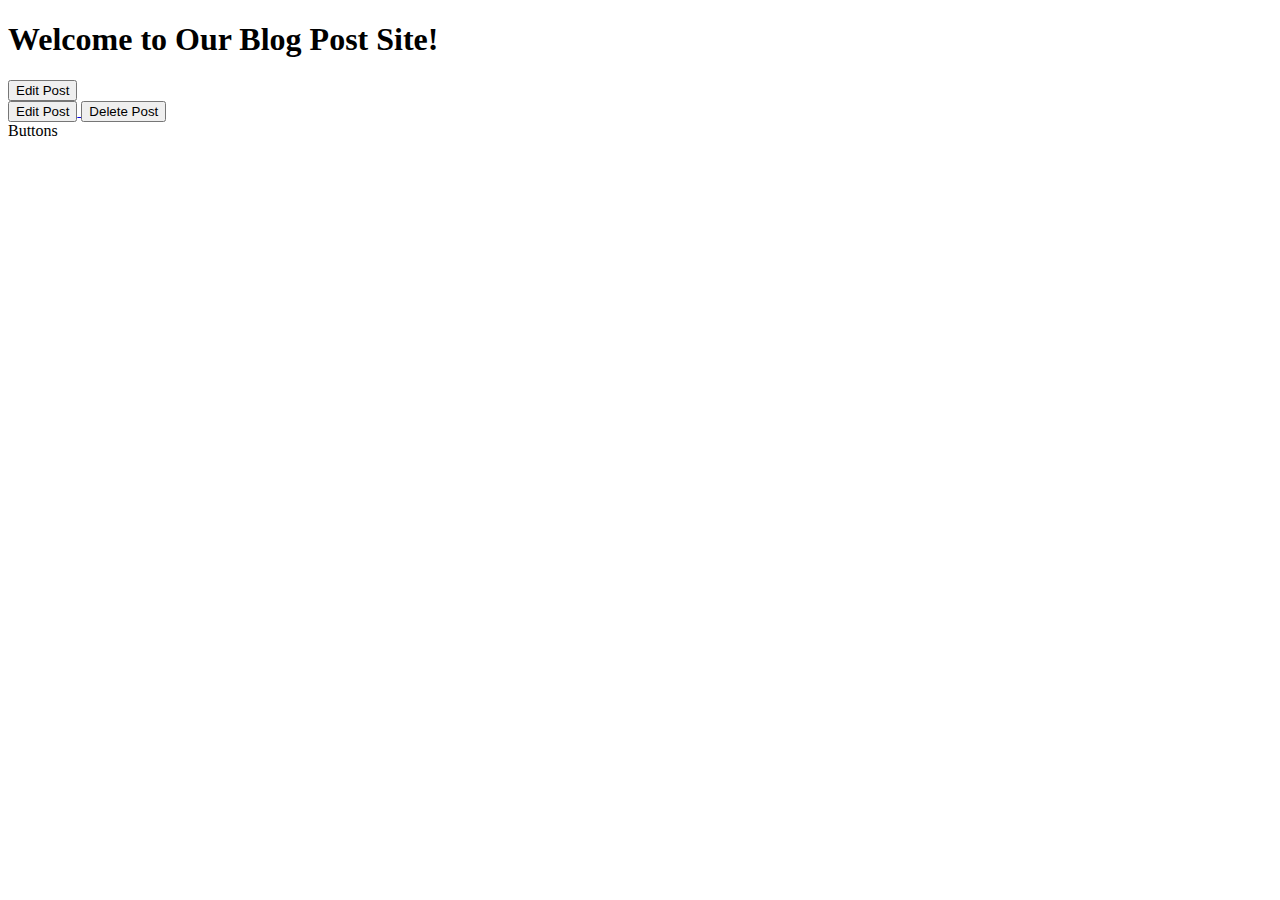
<file: TechTalentBlog_group project/TechTalentBlog-1/target/classes/templates/blogpost/index.html>
<!DOCTYPE html>
<html xmlns:th="http://www.thymeleaf.org">

<head>
	<title>Blog Site</title>
	<div th:replace="/fragments/styling :: head-style"></div>
</head>

<body>
	<div th:replace="fragments/navbar :: navbar"></div>

	<div class="container">
		<h1>Welcome to Our Blog Post Site!</h1>

		<div class="row">
			<div th:each="blog:${posts}">
				<div class="col-md-12">
					<div class="panel panel-default">
						<div class="panel-heading">
							<h2 th:text="${blog.title}"></h2>
						</div>
						<div class="panel-body">
							<strong>
								<p th:text="${blog.author}" />
							</strong>
							<p th:text="${blog.blogEntry}" />
						</div>
						<div class="panel-footer">
							<div class="card-footer">
								<a href="#" th:href="@{blogposts/{id}(id=${blog.id})}">
									<button class="btn btn-light">Edit Post</button>
								</a>
							</div>

							<!-- Link to Show  -->


							<div class="card-footer">
								<a href="#" th:href="@{blogposts/{id}(id=${blog.id})}">
									<button class="btn btn-light">Edit Post</button>
								</a>
								<a href="#" th:href="@{blogposts/delete/{id}(id=${blog.id})}">
									<button class="btn btn-danger" type="submit">Delete Post</button>
								</a>
							</div>
							Buttons
						</div>
					</div>
				</div>
			</div>
		</div>
	</div>

	<div th:replace="/fragments/styling :: body-links"></div>

</body>

</html>
</file>
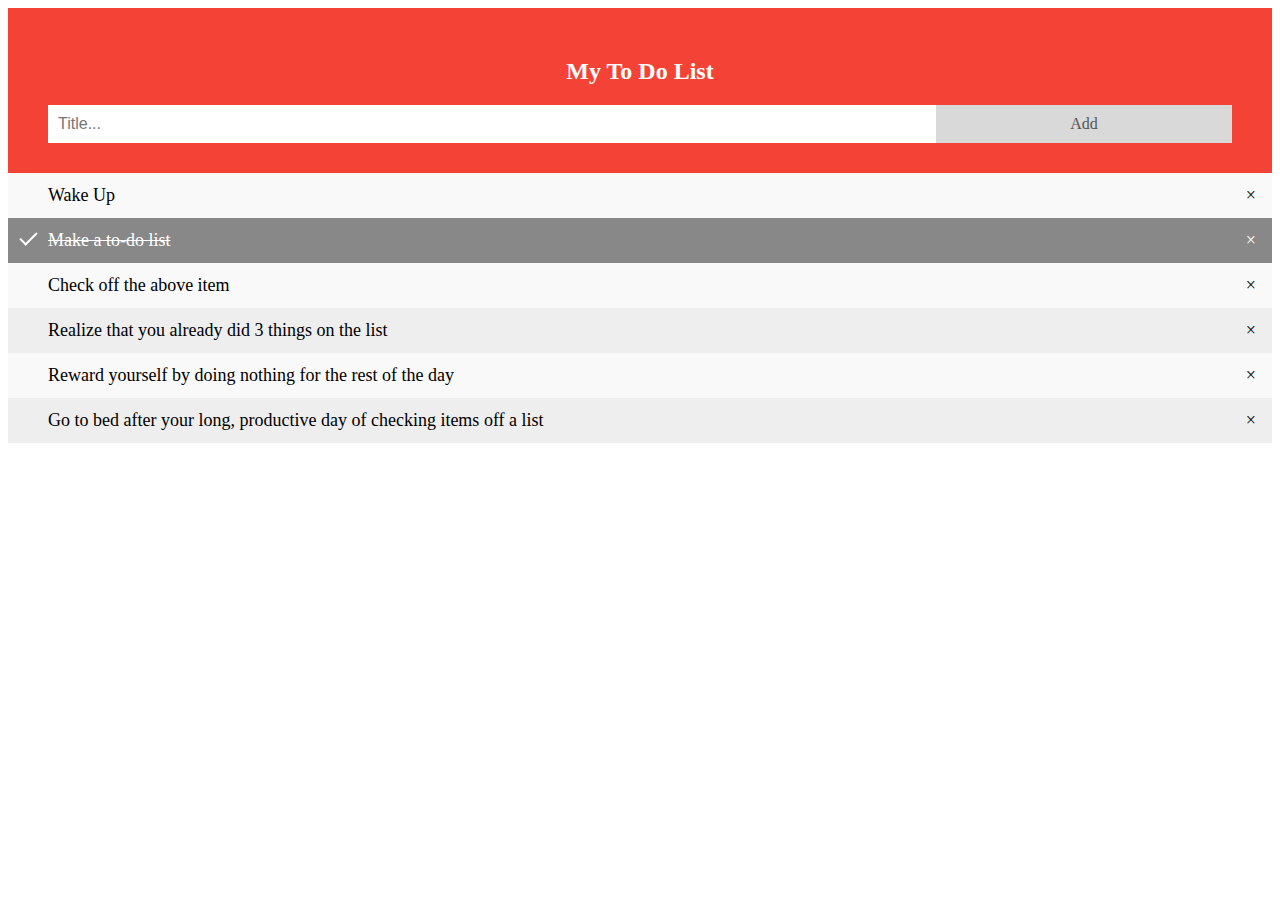
<file: JavaScript To-Do List HW.html>
<!DOCTYPE html>
<html>
<head>
    <meta name="viewport" content="width=device-width, initial-scale=1">
    <link rel="stylesheet" type="text/css" href="js todolist.css">
</head>

<body>
    <div id="myDIV" class="header">
        <h2>My To Do List</h2>
        <input type="text" id="myInput" placeholder="Title...">
        <span onclick="newElement()" class="addBtn">Add</span>
    </div>
      
      <ul id="myUL">
        <li>Wake Up</li>
        <li class="checked">Make a to-do list</li>
        <li>Check off the above item</li>
        <li>Realize that you already did 3 things on the list</li>
        <li>Reward yourself by doing nothing for the rest of the day</li>
        <li>Go to bed after your long, productive day of checking items off a list</li>
      </ul>

<script>
    // Create a "close" button and append it to each list item
var myNodelist = document.getElementsByTagName("LI");
var i;
for (i = 0; i < myNodelist.length; i++) {
  var span = document.createElement("SPAN");
  var txt = document.createTextNode("\u00D7");
  span.className = "close";
  span.appendChild(txt);
  myNodelist[i].appendChild(span);
}

// Click on a close button to hide the current list item
var close = document.getElementsByClassName("close");
var i;
for (i = 0; i < close.length; i++) {
  close[i].onclick = function() {
    var div = this.parentElement;
    div.style.display = "none";
  }
}

// Add a "checked" symbol when clicking on a list item
var list = document.querySelector('ul');
list.addEventListener('click', function(ev) {
  if (ev.target.tagName === 'LI') {
    ev.target.classList.toggle('checked');
  }
}, false);

// Create a new list item when clicking on the "Add" button
function newElement() {
  var li = document.createElement("li");
  var inputValue = document.getElementById("myInput").value;
  var t = document.createTextNode(inputValue);
  li.appendChild(t);
  if (inputValue === '') {
    alert("You must write something!");
  } else {
    document.getElementById("myUL").appendChild(li);
  }
  document.getElementById("myInput").value = "";

  var span = document.createElement("SPAN");
  var txt = document.createTextNode("\u00D7");
  span.className = "close";
  span.appendChild(txt);
  li.appendChild(span);

  for (i = 0; i < close.length; i++) {
    close[i].onclick = function() {
      var div = this.parentElement;
      div.style.display = "none";
    }
  }
} 
</script>
</body>
</html>
</file>
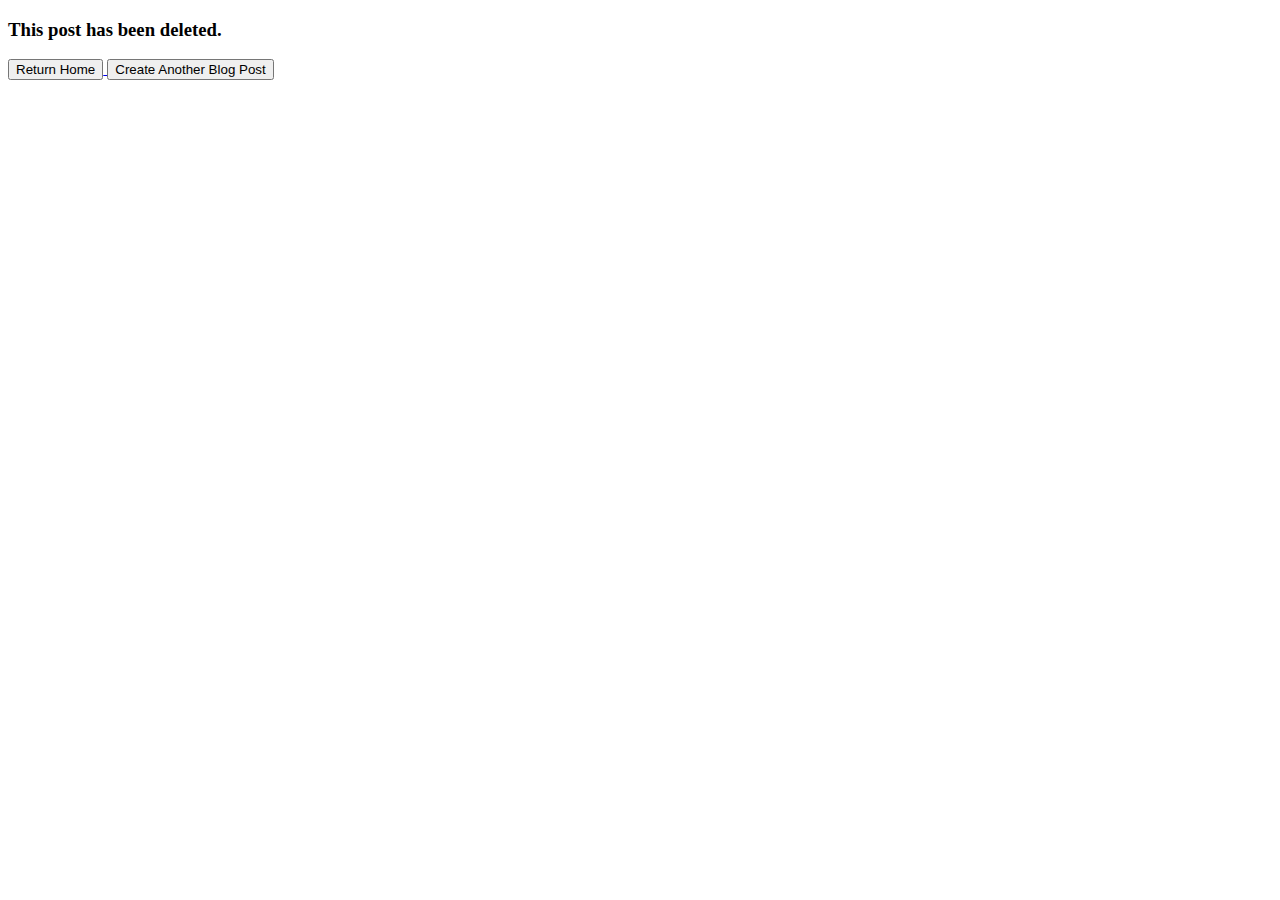
<file: TechTalentBlog_group project/TechTalentBlog-1/target/classes/templates/blogpost/delete.html>
<!DOCTYPE html>
<html xmlns:th="http://www.thymeleaf.org">

<head>
	<title>Blog Site</title>
	<div th:replace="/fragments/styling :: head-style"></div>
</head>

<body>
	<div th:replace="fragments/navbar :: navbar"></div>

	<div class="container">
		<div class="row">
			<div class="col-xl">
				<h3>This post has been deleted.</h3>
			</div>
		</div>
		
		<div class="row">
			<div class="col-md">
				<a href="/">
					<button class="btn btn-primary">Return Home</button>
				</a>
				<a href="/blogposts/new">
					<button class="btn btn-secondary">Create Another Blog Post</button>
				</a>
			</div>
		</div>
	</div>

	<div th:replace="/fragments/styling :: body-links" ></div>
</body>

</html>
</file>
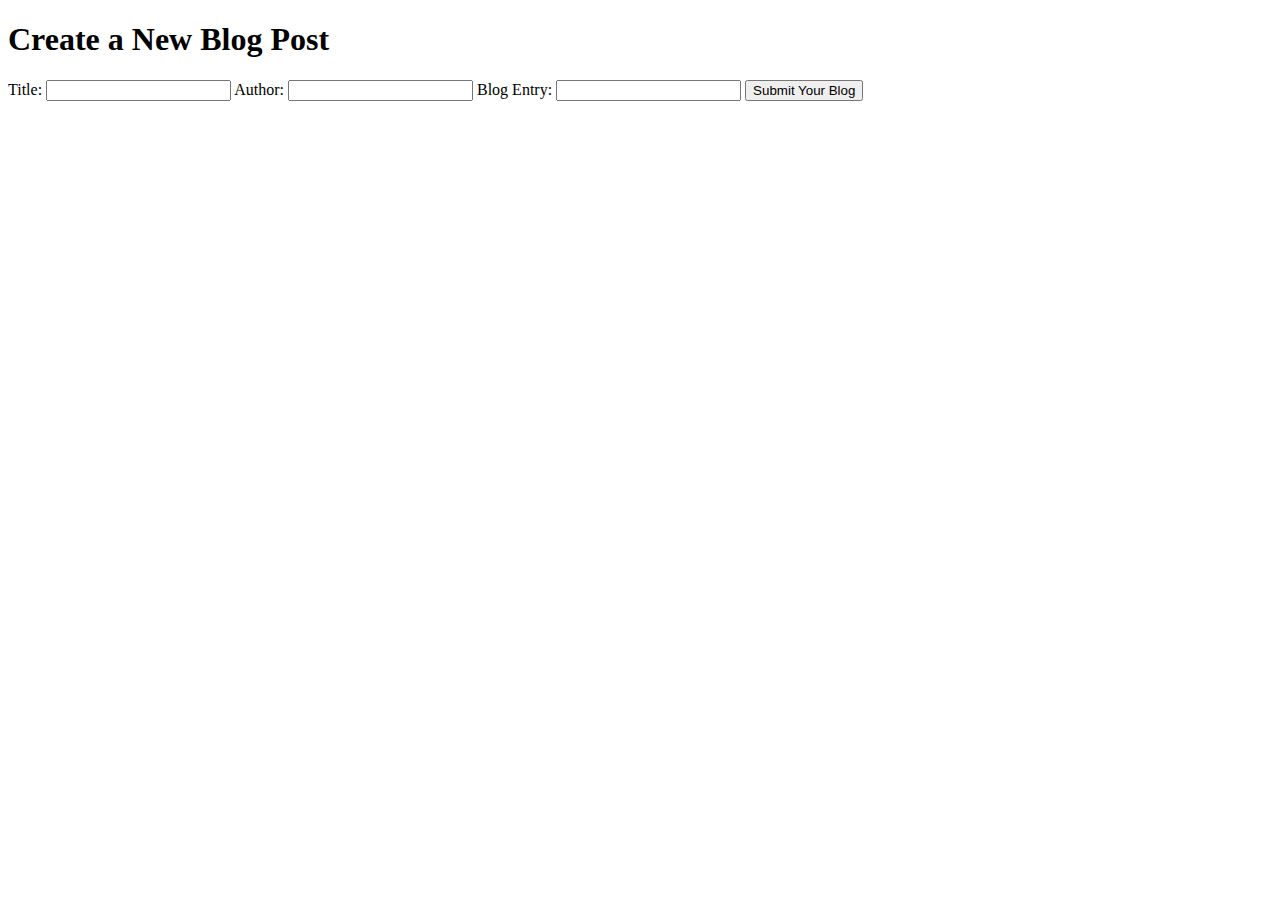
<file: TechTalentBlog_group project/TechTalentBlog-1/target/classes/templates/blogpost/edit.html>
<!DOCTYPE html>
<html xmlns:th="http://www.thymeleaf.org">

<head>
	<title>Create a New Blog</title>
	<div th:replace="/fragments/styling :: head-style"></div>
</head>

<body>
	<div th:replace="fragments/navbar :: navbar"></div>

	<div class="container">
		<h1>Create a New Blog Post</h1>

		<form action="#" th:action="@{~/blogposts/update/{id}(id=${blogPost.id})}" th:object="${blogPost}" method="POST">
			<label for="blogTitle">Title:</label>
			<input type="text" name="blogTitle" th:field="*{title}" />

			<label for="blogAuthor">Author:</label>
			<input type="text" name="blogAuthor" th:field="*{author}" />

			<label for="blogEntry">Blog Entry:</label>
			<input type="text" name="blogEntry" th:field="*{blogEntry}" />

			<button type="submit" class="btn btn-success">Submit Your Blog</button>
		</form>
	</div>

	<div th:replace="/fragments/styling :: body-links"></div>
</body>

</html>
</file>
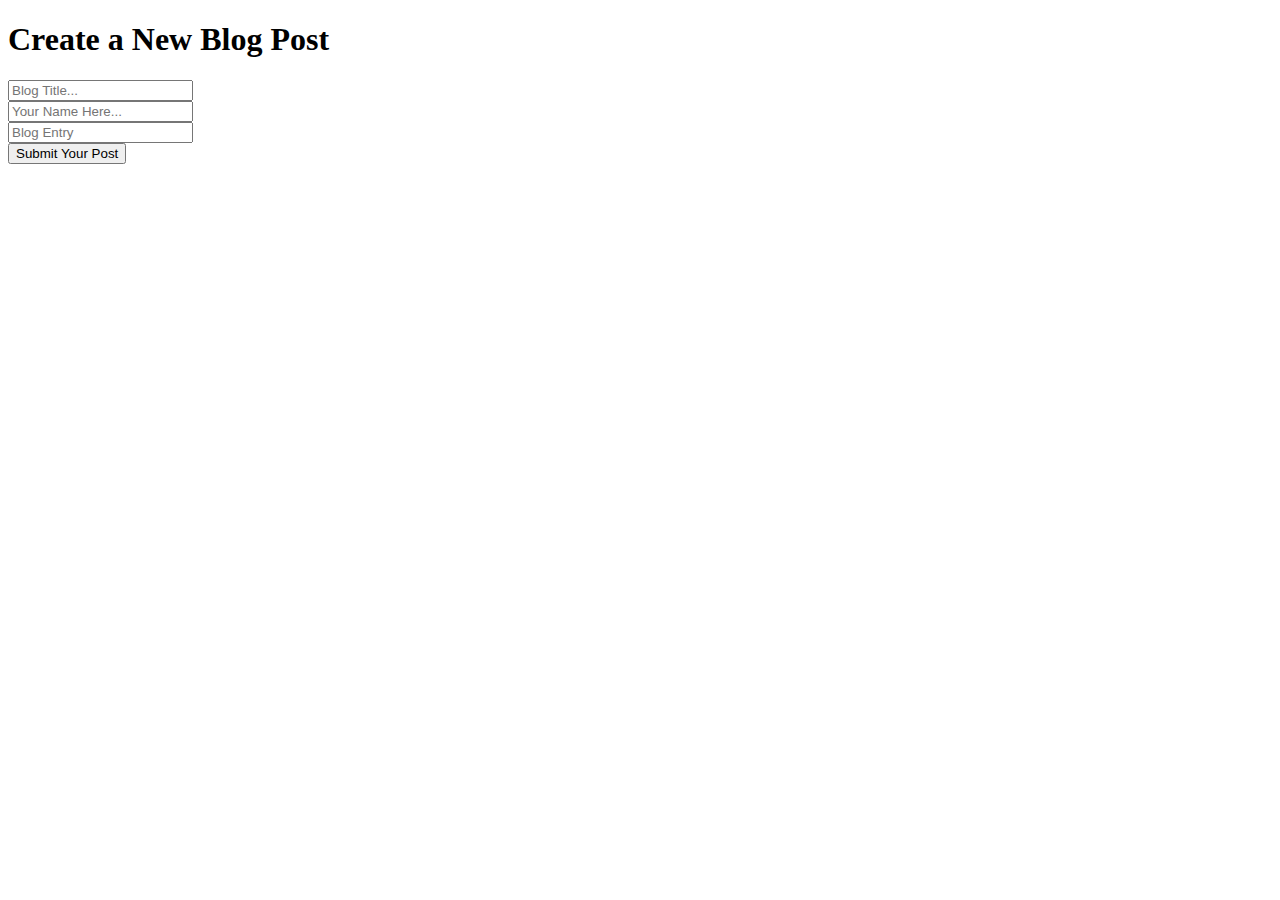
<file: TechTalentBlog_group project/TechTalentBlog-1/target/classes/templates/blogpost/new.html>
<!DOCTYPE html>
<html xmlns:th="http://www.thymeleaf.org">

<head>
	<title>Create a New Blog</title>
	<div th:replace="/fragments/styling :: head-style"></div>
</head>

<body>
	<div th:replace="fragments/navbar :: navbar"></div>

	<div class="container">
		<h1>Create a New Blog Post</h1>

		<form action="#" th:action="@{/blogposts}" th:object="${blogPost}" method="post">

			<div class="form-group">
				<input type="text" class="form-control" placeholder="Blog Title..." th:field="*{title}" />
			</div>

			<div class="form-group">
				<input type="text" class="form-control" placeholder="Your Name Here..." th:field="*{author}" />
			</div>

			<div class="form-group">
				<input type="text" class="form-control" placeholder="Blog Entry" th:field="*{blogEntry}" />
			</div>

			<button class="btn btn-primary">Submit Your Post</button>
		</form>
	</div>
	
	<div th:replace="/fragments/styling :: body-links" ></div>
</body>

</html>
</file>
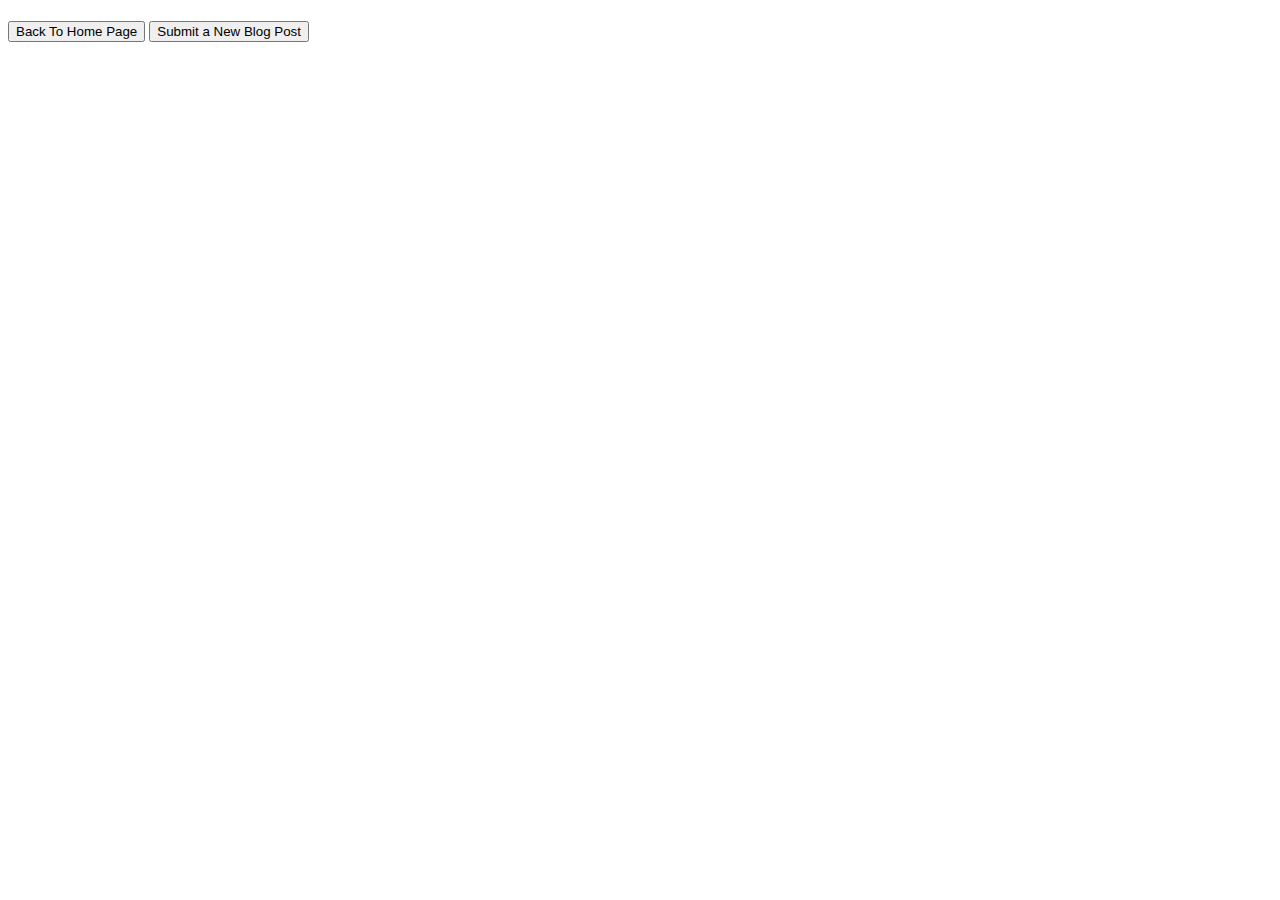
<file: TechTalentBlog_group project/TechTalentBlog-1/target/classes/templates/blogpost/result.html>
<!DOCTYPE html>
<html xmlns:th="http://www.thymeleaf.org">

<head>
	<title>Blog Site</title>
	<div th:replace="/fragments/styling :: head-style"></div>
</head>

<body>
	<div th:replace="fragments/navbar :: navbar"></div>

	<div class="container">
		<div class="row">
			<div class="col-md-12">
				<div class="panel panel-primary">
					<div class="panel-heading">
						<h1 th:text="${title}"></h1>
					</div>
					<div class="panel-body">
						<strong>
							<p th:text="${author}" />
						</strong>
						<p th:text="${blogEntry}" />
					</div>
					<div class="panel-footer">
						<!-- Link to Update -->
						<!-- Link to Show  -->
						<!--  Link to Destroy -->
						<a th:href="@{/}"><button class="btn btn-success">Back To Home Page</button></a>
						<a th:href="@{/blogposts/new}"><button class="btn btn-primary">Submit a New Blog
								Post</button></a>
					</div>
				</div>
			</div>
		</div>
	</div>

	<div th:replace="/fragments/styling :: body-links" ></div>
</body>

</html>
</file>
<file: js todolist.css>
/* Include the padding and border in an element's total width and height */
* {
    box-sizing: border-box;
  }
  
  /* Remove margins and padding from the list */
  ul {
    margin: 0;
    padding: 0;
  }
  
  /* Style the list items */
  ul li {
    cursor: pointer;
    position: relative;
    padding: 12px 8px 12px 40px;
    background: #eee;
    font-size: 18px;
    transition: 0.2s;
  
    /* make the list items unselectable */
    -webkit-user-select: none;
    -moz-user-select: none;
    -ms-user-select: none;
    user-select: none;
  }
  
  /* Set all odd list items to a different color (zebra-stripes) */
  ul li:nth-child(odd) {
    background: #f9f9f9;
  }
  
  /* Darker background-color on hover */
  ul li:hover {
    background: #ddd;
  }
  
  /* When clicked on, add a background color and strike out text */
  ul li.checked {
    background: #888;
    color: #fff;
    text-decoration: line-through;
  }
  
  /* Add a "checked" mark when clicked on */
  ul li.checked::before {
    content: '';
    position: absolute;
    border-color: #fff;
    border-style: solid;
    border-width: 0 2px 2px 0;
    top: 10px;
    left: 16px;
    transform: rotate(45deg);
    height: 15px;
    width: 7px;
  }
  
  /* Style the close button */
  .close {
    position: absolute;
    right: 0;
    top: 0;
    padding: 12px 16px 12px 16px;
  }
  
  .close:hover {
    background-color: #f44336;
    color: white;
  }
  
  /* Style the header */
  .header {
    background-color: #f44336;
    padding: 30px 40px;
    color: white;
    text-align: center;
  }
  
  /* Clear floats after the header */
  .header:after {
    content: "";
    display: table;
    clear: both;
  }
  
  /* Style the input */
  input {
    margin: 0;
    border: none;
    border-radius: 0;
    width: 75%;
    padding: 10px;
    float: left;
    font-size: 16px;
  }
  
  /* Style the "Add" button */
  .addBtn {
    padding: 10px;
    width: 25%;
    background: #d9d9d9;
    color: #555;
    float: left;
    text-align: center;
    font-size: 16px;
    cursor: pointer;
    transition: 0.3s;
    border-radius: 0;
  }
  
  .addBtn:hover {
    background-color: #bbb;
  }
</file>
